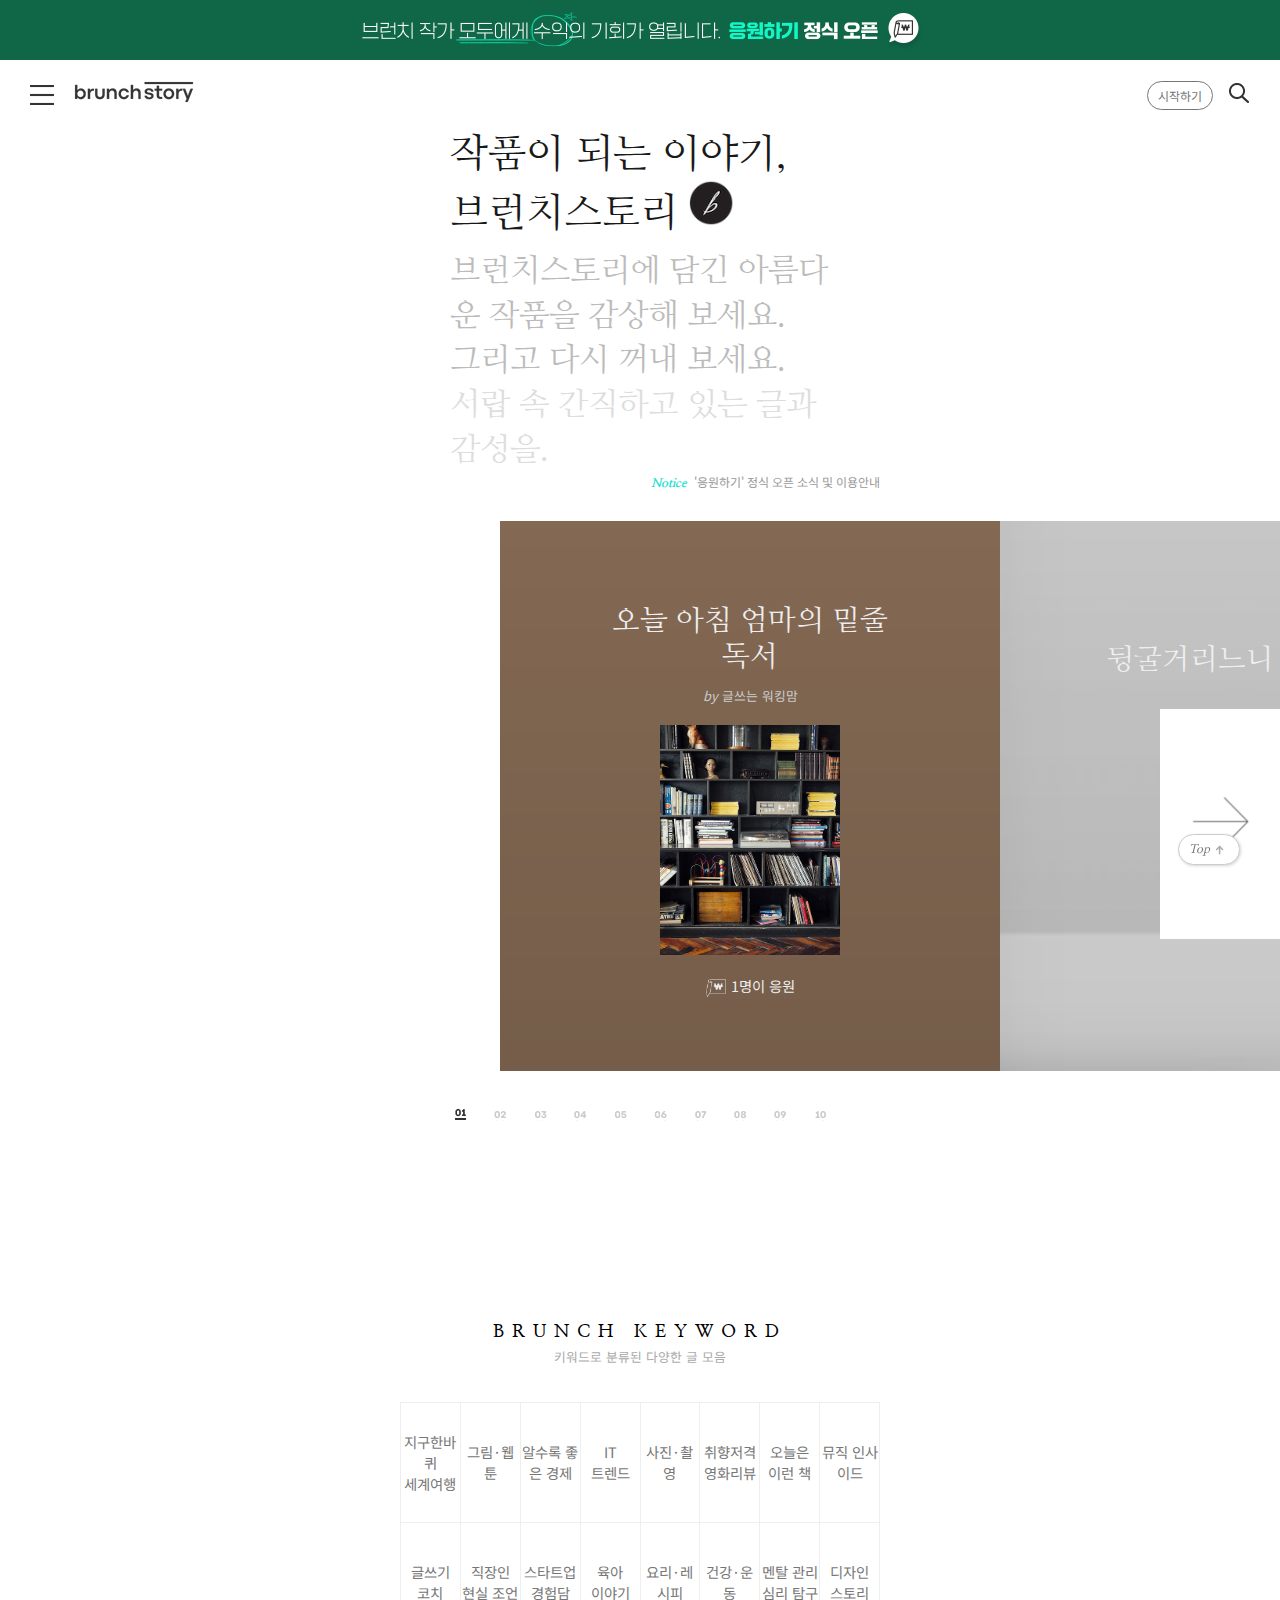
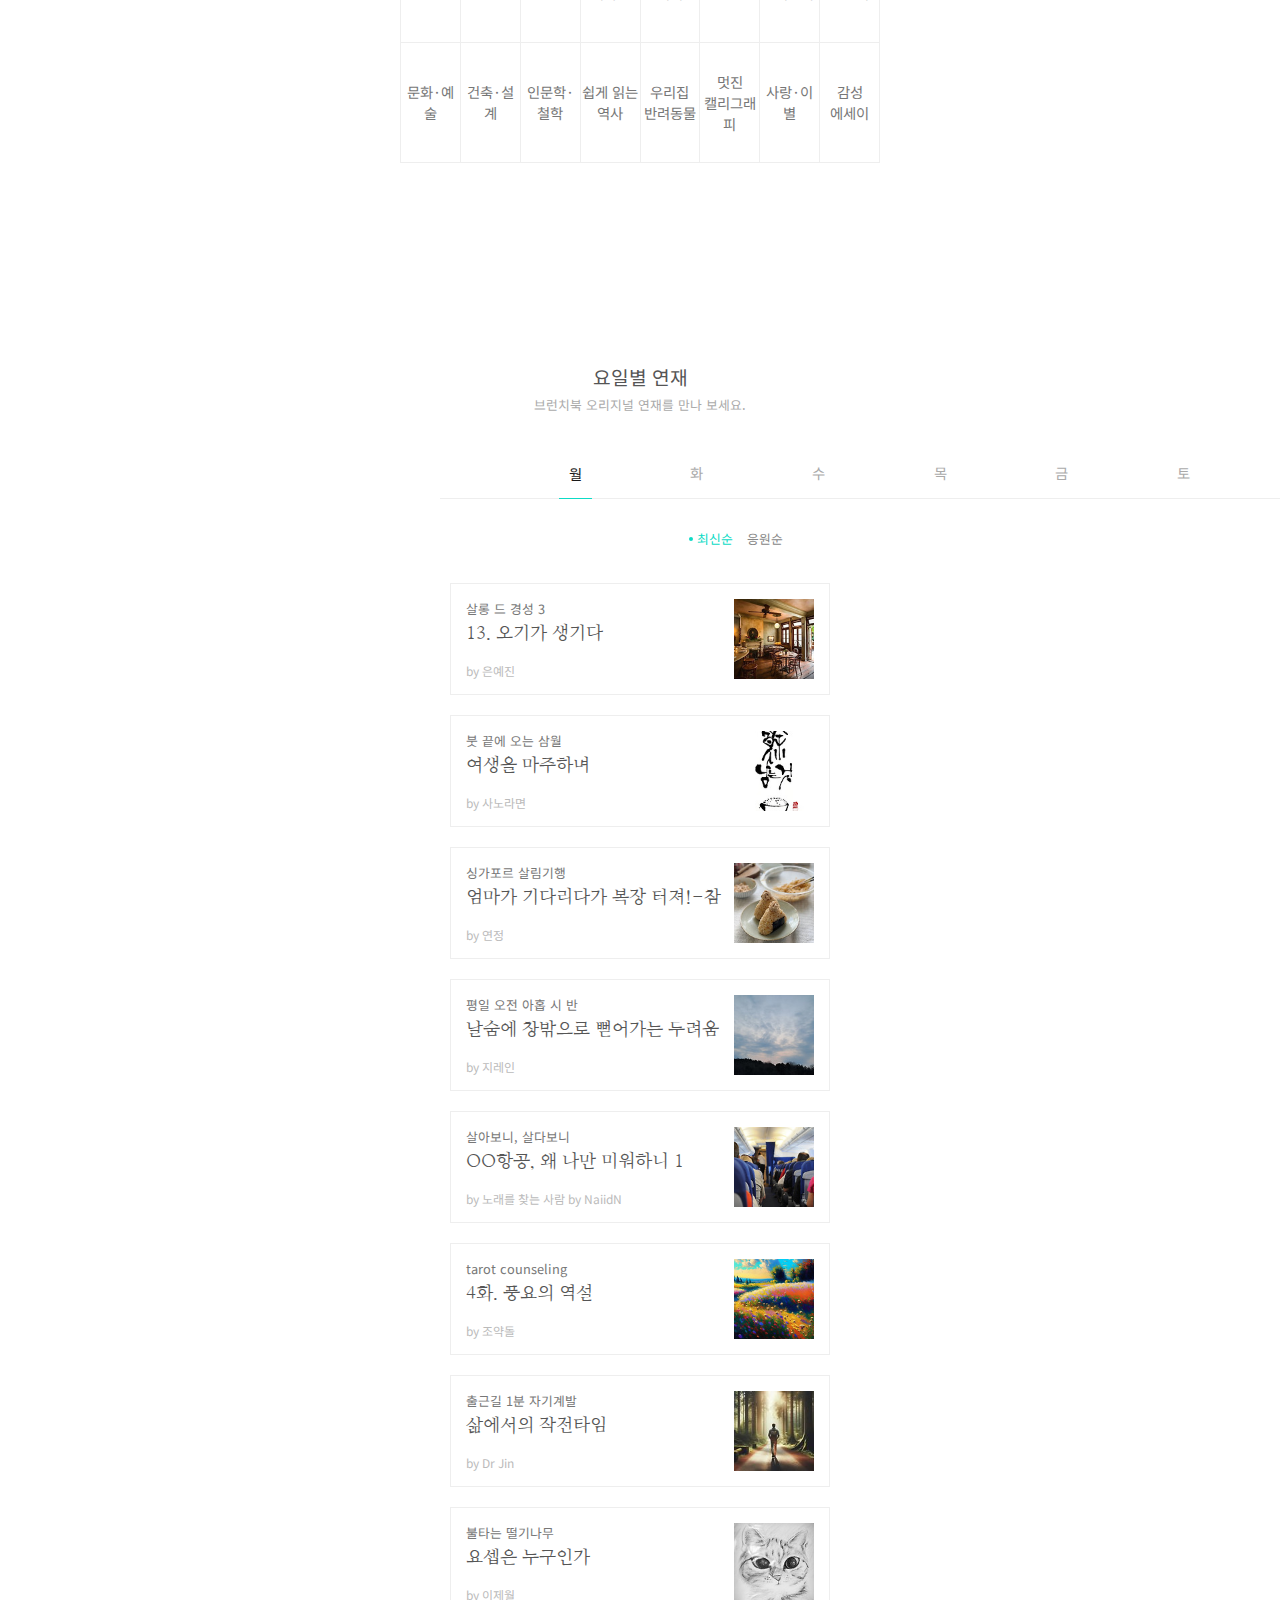
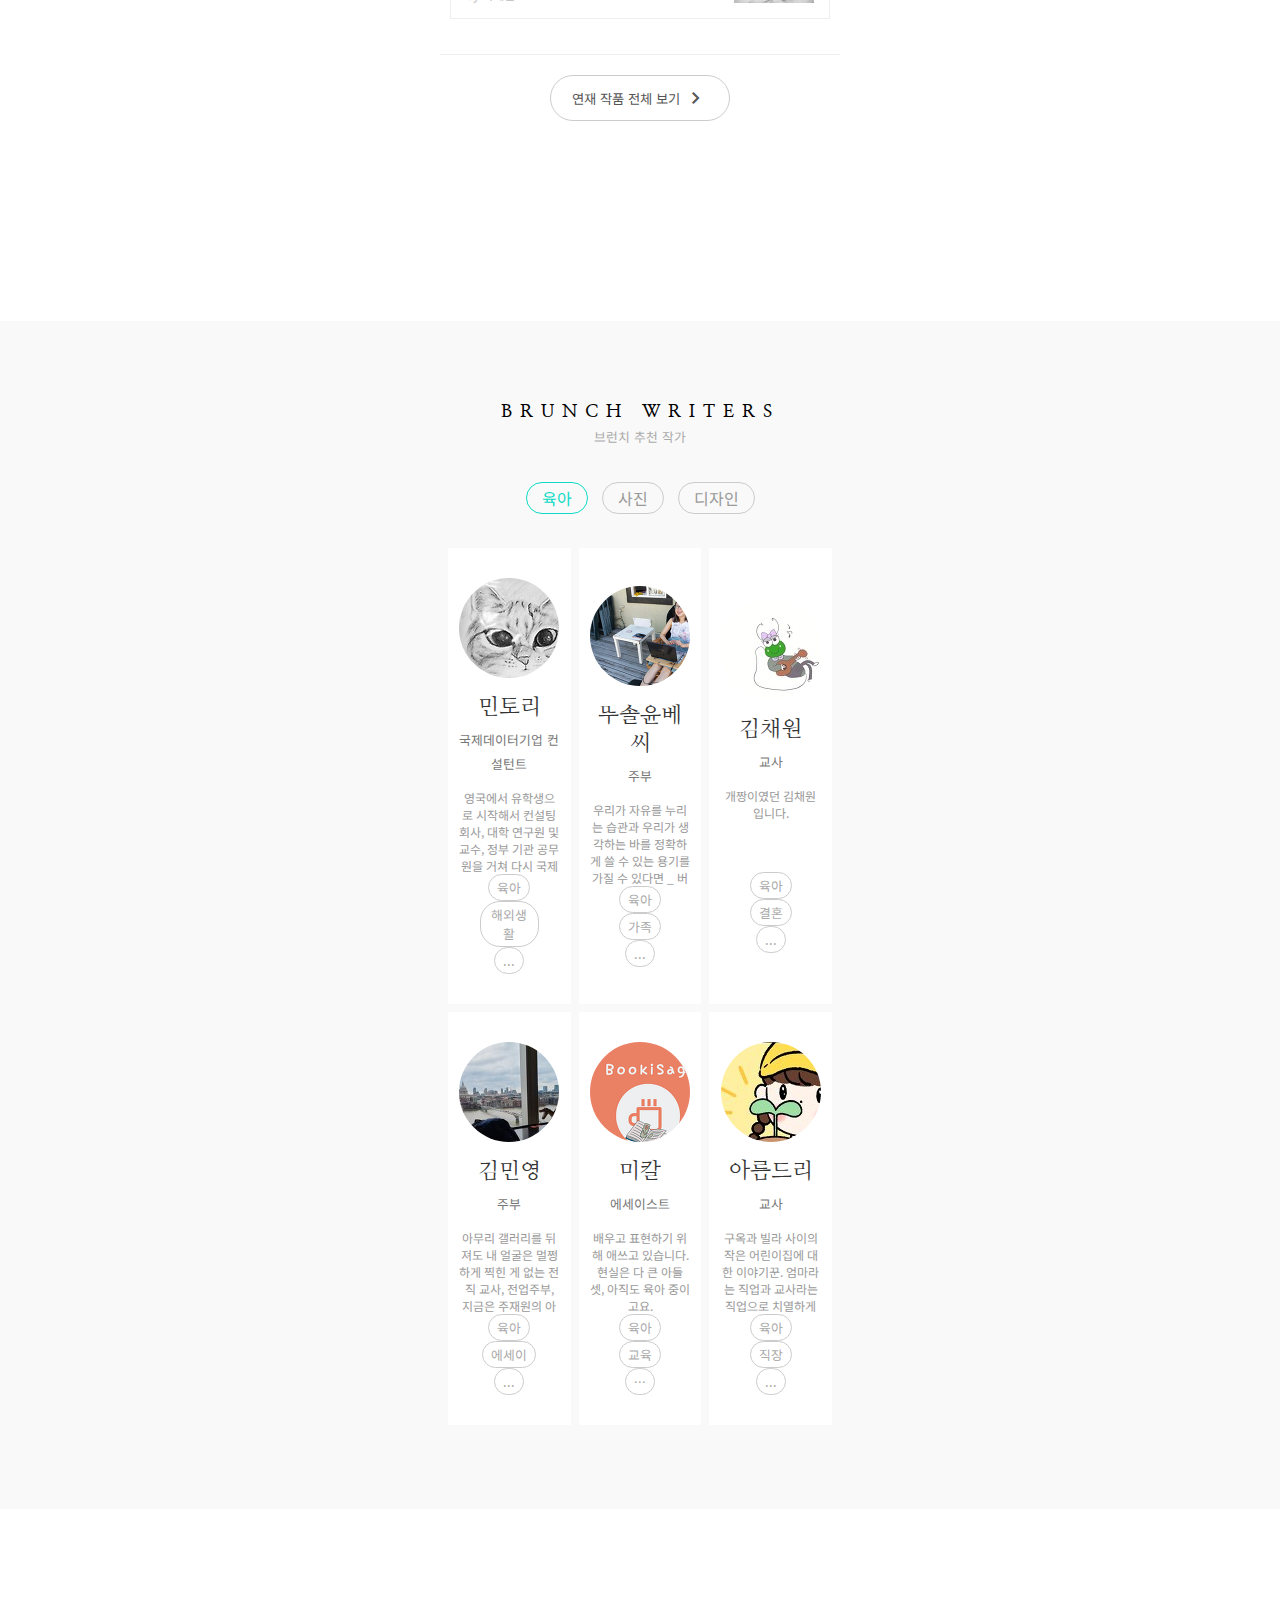
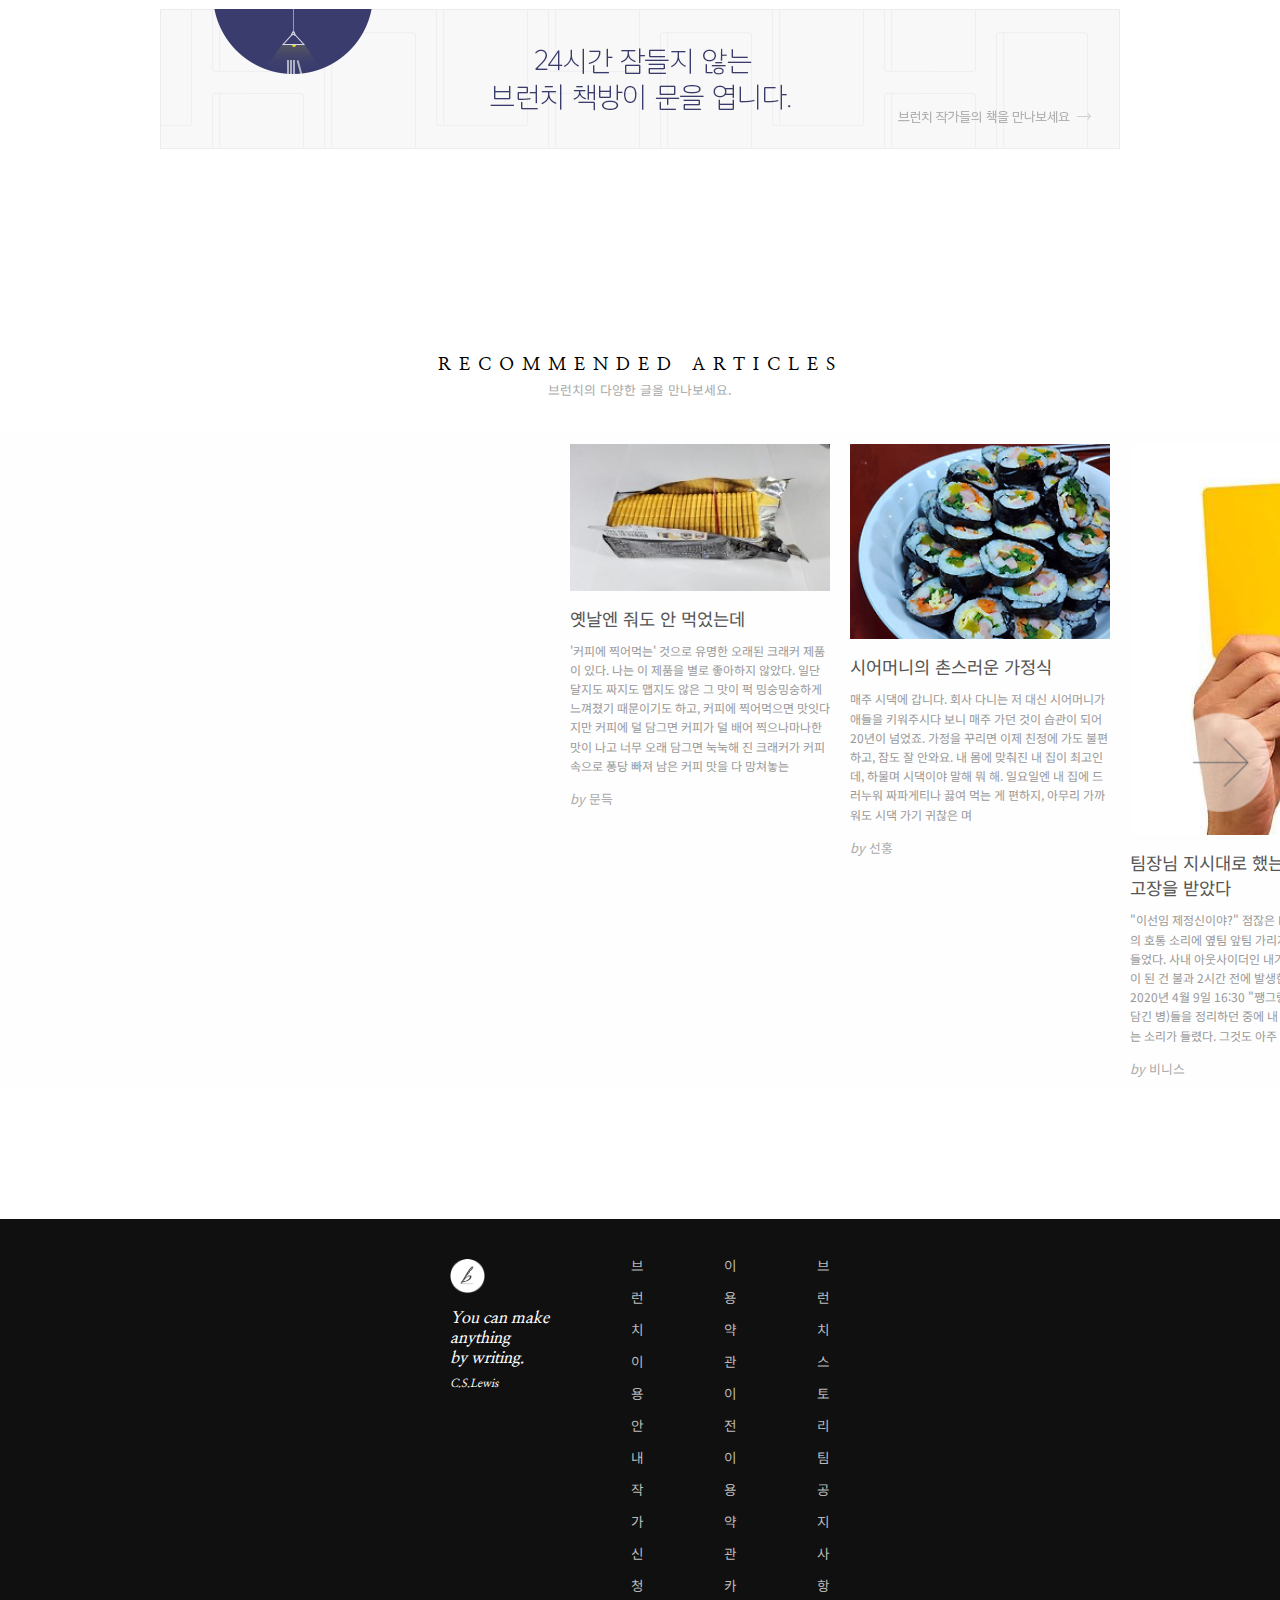
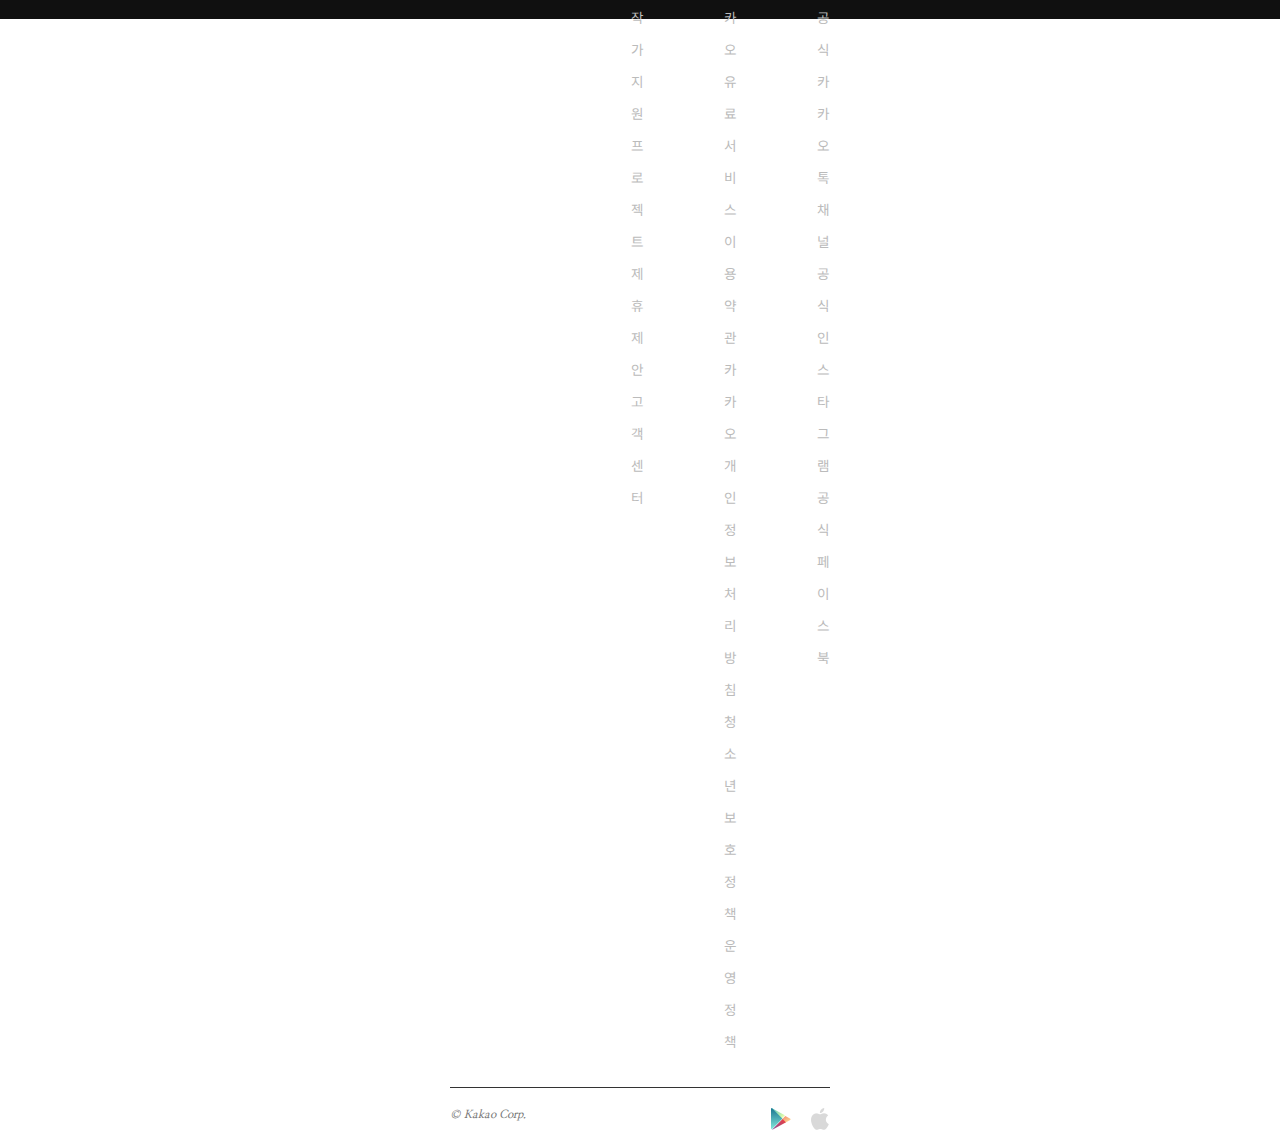
<file: brunch/index.html>
<!DOCTYPE html>
<html lang="ko">
<head>
    <meta charset="UTF-8">
    <meta name="viewport" content="width=device-width, initial-scale=1.0">
    <!-- style.css -->
    <link rel="stylesheet" href="css/style.css">
    <!-- jQuery CDN -->
    <script src="https://code.jquery.com/jquery-3.7.1.js" integrity="sha256-eKhayi8LEQwp4NKxN+CfCh+3qOVUtJn3QNZ0TciWLP4=" crossorigin="anonymous"></script>
    <!-- script.js -->
    <script src="js/script.js" defer type="text/javascript"></script>
    <!-- swiper slider CDN -->
    <link rel="stylesheet" href="https://cdn.jsdelivr.net/npm/swiper@11/swiper-bundle.min.css" />
    <script src="https://cdn.jsdelivr.net/npm/swiper@11/swiper-bundle.min.js"></script>
    <!-- Google Icon CDN -->
    <link rel="stylesheet" href="https://fonts.googleapis.com/css2?family=Material+Symbols+Outlined:opsz,wght,FILL,GRAD@24,200,0,0" />
    <title>브런치스토리</title>
    <!-- 파비콘 -->
    <link rel="shortcut icon" href="img/favicon.png">
</head>
<body>
    
    <div class="wrap">
        <!-- top-banner start -->
        <div class="top-banner">
            <a href="#none"><img src="img/brunch-img-002.png" alt=""></a>
        </div>

        <!-- header start -->
        <header>
            <div class="header-inner">
                <div class="hamburger-menu">
                    <img src="img/icon-1.png" alt="">
                </div>
                <nav>
                    <div></div>
                    <div></div>
                    <div></div>
                </nav>
                <div class="logo">
                    <a href="#">
                        <img src="img/logo-1.png" alt="">
                    </a>
                </div>
                <div class="lnb">
                    <button class="start-btn">
                        <p>시작하기</p>
                    </button>
                    <button class="search-btn">
                        <img src="img/icon-2.png" alt="">
                    </button>
                </div>
            </div>
        </header>

        <!-- main start -->
        <main>
            <section id="section-1">
                <div class="section-inner">
                    <div class="top-slogun">
                        <h1>작품이 되는 이야기, 브런치스토리
                            <img src="img/logo-2.png" alt="">
                        </h1>
                        <h2>브런치스토리에 담긴 아름다운 작품을 감상해 보세요.</h2>
                        <h2>그리고 다시 꺼내 보세요.</h2>
                        <h2>서랍 속 간직하고 있는 글과 감성을.</h2>
                    </div>
                    <div class="notify">
                        <p>
                            <b>Notice</b>
                            <span>'응원하기' 정식 오픈 소식 및 이용안내</span>
                        </p>
                        <p>
                            <b>Update</b>
                            <span>작품을 만드는 새로운 방법, 연재 브런치북 이용 안내</span>
                        </p>
                    </div>
                </div>
            </section>
            <section id="section-2">
                <div class="section-inner-wide">

                    <div class="slider-wrap slider-1-wrap">
                        <div class="slider slider-1">
                            <div class="slides">
                                <div class="slide slide-blank">
                                </div>
                                <div class="slide">
                                    <div class="slide-bg">
                                        <img src="img/brunch-img-122.PNG" alt="">
                                    </div>
                                    <h1>오늘 아침 엄마의 밑줄 독서</h1>
                                    <b><i>by</i> 글쓰는 워킹맘</b>
                                    <img src="img/brunch-img-112.jpg" alt="">
                                    <p><img src="img/icon-3.png" alt="">1명이 응원</p>
                                </div>
                                <div class="slide">
                                    <div class="slide-bg">
                                        <img src="img/brunch-img-123.PNG" alt="">
                                    </div>
                                    <h1>뒹굴거리느니 한국무용</h1>
                                    <img src="img/brunch-img-113.jpg" alt="">
                                </div>
                                <div class="slide column">
                                    <div class="slide-bg opacity">
                                        <img src="img/brunch-img-114.jpg" alt="">
                                    </div>
                                    <h1>사만 원짜리 빗을 선물 받다</h1>
                                    <b><i>by</i> 미세스쏭작가</b>
                                </div>
                                <div class="slide column">
                                    <div class="slide-bg opacity">
                                        <img src="img/brunch-img-115.jpg" alt="">
                                    </div>
                                    <h1>나는 당최 단호박 수제비를 왜 만들고 있는가</h1>
                                    <b><i>by</i> Presidio L</b>
                                </div>
                                <div class="slide">
                                    <div class="slide-bg opacity">
                                        <img src="img/brunch-img-117.jpg" alt="">
                                    </div>
                                    <h1>어머님이 차를 바꾸시는데, 왜 내가 피곤하지</h1>
                                    <p>시어머니는 15년 된 메뉴얼 스포츠카를 운전하신다. 평소 왼...</p>
                                    <b><i>by</i> hannah</b>
                                </div>
                                <div class="slide">
                                    <div class="slide-bg opacity">
                                        <img src="img/brunch-img-118.jpg" alt="">
                                    </div>
                                    <h1>파리에서 소매치기 당한 썰</h1>
                                    <p>시어머니는 15년 된 메뉴얼 스포츠카를 운전하신다. 평소 왼...</p>
                                    <b><i>by</i> hannah</b>
                                </div>
                                <div class="slide">
                                    <div class="slide-bg opacity">
                                        <img src="img/brunch-img-153.jpg" alt="">
                                    </div>
                                    <h1>싱글벙글 급식실의 비밀</h1>
                                    <p>급식실 내 자리에서는 4학년 친구들 모습이 아주 잘 보인다. 식사를...</p>
                                    <b><i>by</i> 배움 즐거움</b>
                                </div>
                                <div class="slide column">
                                    <div class="slide-bg opacity">
                                        <img src="img/brunch-img-151.jpg" alt="">
                                    </div>
                                    <h1>쉬폰과 쉬폰산도</h1>
                                    <p></p>
                                    <b><i>by</i> 최림</b>
                                </div>
                                <div class="slide column">
                                    <div class="slide-bg opacity">
                                        <img src="img/brunch-img-152.jpg" alt="">
                                    </div>
                                    <h1>누가 누가에게 차려줘야하는가</h1>
                                    <p></p>
                                    <b><i>by</i> 피어라</b>
                                </div>
                                <div class="slide">
                                    <div class="slide-bg opacity">
                                        <img src="img/brunch-img-154.jpg" alt="">
                                    </div>
                                    <h1>결혼반지를 다시 끼고</h1>
                                    <p>작은딸이 연애 3주년 커플링을 했다. 남자친구가 기념일에 반지...</p>
                                    <b><i>by</i> 이명선</b>
                                </div>
                            </div>
                            <div class="slider-button-prev slider-1-button-prev"></div>
                            <div class="slider-button-next slider-1-button-next"></div>
                            <ul class="slider-pagination slider-1-pagination">
                                <li class="active"><img src="img/number-1.png" alt="1page"></li>
                                <li><img src="img/number-2.png" alt="2page"></li>
                                <li><img src="img/number-3.png" alt="3page"></li>
                                <li><img src="img/number-4.png" alt="4page"></li>
                                <li><img src="img/number-5.png" alt="5page"></li>
                                <li><img src="img/number-6.png" alt="6page"></li>
                                <li><img src="img/number-7.png" alt="7page"></li>
                                <li><img src="img/number-8.png" alt="8page"></li>
                                <li><img src="img/number-9.png" alt="9page"></li>
                                <li><img src="img/number-10.png" alt="10page"></li>
                            </ul>
                        </div>
                    </div>

            </section>
            <section id="section-3">
                <div class="section-inner">
                    <div class="keyword-writing">
                        <h1>BRUNCH KEYWORD</h1>
                        <div class="list">
                            <ul>
                                <li><a href="#none">지구한바퀴<br>세계여행</a></li>
                                <li><a href="#none">그림·웹툰</a></li>
                                <li><a href="#none">알수록 좋은 경제</a></li>
                                <li><a href="#none">IT<br>트렌드</a></li>
                                <li><a href="#none">사진·촬영</a></li>
                                <li><a href="#none">취향저격<br>영화리뷰</a></li>
                                <li><a href="#none">오늘은<br>이런 책</a></li>
                                <li><a href="#none">뮤직 인사이드</a></li>
                                <li><a href="#none">글쓰기<br>코치</a></li>
                                <li><a href="#none">직장인<br>현실 조언</a></li>
                                <li><a href="#none">스타트업<br>경험담</a></li>
                                <li><a href="#none">육아<br>이야기</a></li>
                                <li><a href="#none">요리·레시피</a></li>
                                <li><a href="#none">건강·운동</a></li>
                                <li><a href="#none">멘탈 관리<br>심리 탐구</a></li>
                                <li><a href="#none">디자인<br>스토리</a></li>
                                <li><a href="#none">문화·예술</a></li>
                                <li><a href="#none">건축·설계</a></li>
                                <li><a href="#none">인문학·철학</a></li>
                                <li><a href="#none">쉽게 읽는<br>역사</a></li>
                                <li><a href="#none">우리집<br>반려동물</a></li>
                                <li><a href="#none">멋진<br>캘리그래피</a></li>
                                <li><a href="#none">사랑·이별</a></li>
                                <li><a href="#none">감성<br>에세이</a></li>
                            </ul>
                        </div>
                    </div>
                </div>
            </section>
            <section id="section-4">
                <div class="section-inner">
                    <div class="day-writing">
                        <h1>요일별 연재</h1>
                        <div class="day">
                            <ul>
                                <li class="active"><a href="none">월</a></li>
                                <li><a href="none">화</a></li>
                                <li><a href="none">수</a></li>
                                <li><a href="none">목</a></li>
                                <li><a href="none">금</a></li>
                                <li><a href="none">토</a></li>
                                <li><a href="none">일</a></li>
                            </ul>
                        </div>
                        <div class="filter">
                            <ol>
                                <li class="active"><a href="#none">최신순</a></li>
                                <li><a href="#none">응원순</a></li>
                            </ol>
                        </div>
                        <div class="list">
                            <div class="list-box">
                                <div>
                                    <p>살롱 드 경성 3</p>
                                    <h2>13. 오기가 생기다</h2>
                                    <b><i>by</i> 은예진</b>
                                </div>
                                <div>
                                    <img src="img/brunch-img-124.jpg" alt="">
                                </div>
                            </div>
                            <div class="list-box">
                                <div>
                                    <p>붓 끝에 오는 삼월</p>
                                    <h2>여생을 마주하며</h2>
                                    <b><i>by</i> 사노라면</b>
                                </div>
                                <div>
                                    <img src="img/brunch-img-125.jpg" alt="">
                                </div>
                            </div>
                            <div class="list-box">
                                <div>
                                    <p>싱가포르 살림기행</p>
                                    <h2>엄마가 기다리다가 복장 터져!-참</h2>
                                    <b><i>by</i> 연정</b>
                                </div>
                                <div>
                                    <img src="img/brunch-img-126.jpg" alt="">
                                </div>
                            </div>
                            <div class="list-box">
                                <div>
                                    <p>평일 오전 아홉 시 반</p>
                                    <h2>날숨에 창밖으로 뻗어가는 두려움</h2>
                                    <b><i>by</i> 지레인</b>
                                </div>
                                <div>
                                    <img src="img/brunch-img-127.jpg" alt="">
                                </div>
                            </div>
                            <div class="list-box">
                                <div>
                                    <p>살아보니, 살다보니</p>
                                    <h2>OO항공, 왜 나만 미워하니 1</h2>
                                    <b><i>by</i> 노래를 찾는 사람 by NaiidN</b>
                                </div>
                                <div>
                                    <img src="img/brunch-img-128.jpg" alt="">
                                </div>
                            </div>
                            <div class="list-box">
                                <div>
                                    <p>tarot counseling</p>
                                    <h2>4화. 풍요의 역설</h2>
                                    <b><i>by</i> 조약돌</b>
                                </div>
                                <div>
                                    <img src="img/brunch-img-129.jpg" alt="">
                                </div>
                            </div>
                            <div class="list-box">
                                <div>
                                    <p>출근길 1분 자기계발</p>
                                    <h2>삶에서의 작전타임</h2>
                                    <b><i>by</i> Dr Jin</b>
                                </div>
                                <div>
                                    <img src="img/brunch-img-130.jpg" alt="">
                                </div>
                            </div>
                            <div class="list-box">
                                <div>
                                    <p>불타는 떨기나무</p>
                                    <h2>요셉은 누구인가</h2>
                                    <b><i>by</i> 이제월</b>
                                </div>
                                <div>
                                    <img src="img/brunch-img-131.jpg" alt="">
                                </div>
                            </div>
                        </div>
                        <div class="more-btn">
                            <button>
                                <span>연재 작품 전체 보기</span>
                                <span class="material-symbols-outlined">chevron_right</span>
                            </button>
                        </div>
                    </div>
                </div>
            </section>
            <section id="section-5">
                <div class="section-inner">
                    <div class="writers-writing">
                        <h1>BRUNCH WRITERS</h1>
                        <div class="filter">
                            <ol>
                                <li class="active"><a href="#none">육아</a></li>
                                <li><a href="#none">사진</a></li>
                                <li><a href="#none">디자인</a></li>
                            </ol>
                        </div>
                        <div class="list">
                            <div class="list-box">
                                <div>
                                    <i><img src="img/brunch-img-132.jpg" alt=""></i>
                                    <h2>민토리</h2>
                                    <b>국제데이터기업 컨설턴트</b>
                                    <p>영국에서 유학생으로 시작해서 컨설팅 회사, 대학 연구원 및 교수, 정부 기관 공무원을 거쳐 다시 국제기업 회사원이자 풀타임 워킹맘으로</p>
                                </div>
                                <div>
                                    <span>육아</span>
                                    <span>해외생활</span>
                                    <span>...</span>
                                </div>
                            </div>
                            <div class="list-box">
                                <div>
                                    <i><img src="img/brunch-img-133.png" alt=""></i>
                                    <h2>뚜솔윤베씨</h2>
                                    <b>주부</b>
                                    <p>우리가 자유를 누리는 습관과 우리가 생각하는 바를 정확하게 쓸 수 있는 용기를 가질 수 있다면 _ 버지니아 울프</p>
                                </div>
                                <div>
                                    <span>육아</span>
                                    <span>가족</span>
                                    <span>...</span>
                                </div>
                            </div>
                            <div class="list-box">
                                <div>
                                    <i><img src="img/brunch-img-134.jpg" alt=""></i>
                                    <h2>김채원</h2>
                                    <b>교사</b>
                                    <p>개짱이였던 김채원입니다.</p>
                                </div>
                                <div>
                                    <span>육아</span>
                                    <span>결혼</span>
                                    <span>...</span>
                                </div>
                            </div>
                            <div class="list-box">
                                <div>
                                    <i><img src="img/brunch-img-135.jpg" alt=""></i>
                                    <h2>김민영</h2>
                                    <b>주부</b>
                                    <p>아무리 갤러리를 뒤져도 내 얼굴은 멀쩡하게 찍힌 게 없는 전직 교사, 전업주부, 지금은 주재원의 아내로 이스탄불에 살며 튀르키예어를 배우</p>
                                </div>
                                <div>
                                    <span>육아</span>
                                    <span>에세이</span>
                                    <span>...</span>
                                </div>
                            </div>
                            <div class="list-box">
                                <div>
                                    <i><img src="img/brunch-img-136.png" alt=""></i>
                                    <h2>미칼</h2>
                                    <b>에세이스트</b>
                                    <p>배우고 표현하기 위해 애쓰고 있습니다. 현실은 다 큰 아들 셋, 아직도 육아 중이고요.</p>
                                </div>
                                <div>
                                    <span>육아</span>
                                    <span>교육</span>
                                    <span>···</span>
                                </div>
                            </div>
                            <div class="list-box">
                                <div>
                                    <i><img src="img/brunch-img-137.jpg" alt=""></i>
                                    <h2>아름드리</h2>
                                    <b>교사</b>
                                    <p>구옥과 빌라 사이의 작은 어린이집에 대한 이야기꾼. 엄마라는 직업과 교사라는 직업으로 치열하게 살아가며 꾸준히 글을 쓰고 있습니다.</p>
                                </div>
                                <div>
                                    <span>육아</span>
                                    <span>직장</span>
                                    <span>...</span>
                                </div>
                            </div>
                        </div>
                    </div>
                </div>
            </section>
            <section id="section-6">
                <div class="section-inner-wide">
                    <div class="banner-contents">
                        <img src="img/brunch-img-138.png" alt="">
                    </div>
                </div>
            </section>
        </main>

        <!-- article start -->
        <article>
            <div class="article-inner">
                <h1>RECOMMENDED ARTICLES</h1>
                <div class="article-slider">
                    <div class="articles">
                        <div class="article"></div>
                        <div class="article"></div>
                        <div class="article">
                            <img src="img/brunch-img-139.jpg" alt="">
                            <h1>옛날엔 줘도 안 먹었는데</h1>
                            <p>
                                '커피에 찍어먹는' 것으로 유명한 오래된 크래커 제품이 있다. 나는 이 제품을 별로 좋아하지 않았다. 일단 달지도 짜지도 맵지도 않은 그 맛이 퍽 밍숭밍숭하게 느껴졌기 때문이기도 하고, 커피에 찍어먹으면 맛잇다지만 커피에 덜 담그면 커피가 덜 배어 찍으나마나한 맛이 나고 너무 오래 담그면 눅눅해 진 크래커가 커피 속으로 퐁당 빠져 남은 커피 맛을 다 망쳐놓는
                            </p>
                            <b><i>by</i> 문득</b>
                        </div>
                        <div class="article">
                            <img src="img/brunch-img-140.jpg" alt="">
                            <h1>시어머니의 촌스러운 가정식</h1>
                            <p>
                                매주 시댁에 갑니다. 회사 다니는 저 대신 시어머니가 애들을 키워주시다 보니 매주 가던 것이 습관이 되어 20년이 넘었죠. 가정을 꾸리면 이제 친정에 가도 불편하고, 잠도 잘 안와요. 내 몸에 맞춰진 내 집이 최고인데, 하물며 시댁이야 말해 뭐 해. 일요일엔 내 집에 드러누워 짜파게티나 끓여 먹는 게 편하지, 아무리 가까워도 시댁 가기 귀찮은 며
                            </p>
                            <b><i>by</i> 선홍</b>
                        </div>
                        <div class="article">
                            <img src="img/brunch-img-141.jpg" alt="">
                            <h1>팀장님 지시대로 했는데 상무님께 경고장을 받았다</h1>
                            <p>
                                "이선임 제정신이야?" 점잖은 PL(프로젝트 리더)님의 호통 소리에 옆팀 앞팀 가리지 않고 사람들이 몰려들었다. 사내 아웃사이더인 내가 동물원 원숭이 입장이 된 건 불과 2시간 전에 발생한 일 때문이었다. 2020년 4월 9일 16:30 "쨍그랑" 시약병(화학물질이 담긴 병)들을 정리하던 중에 내 발 밑에서 무언가 깨지는 소리가 들렸다. 그것도 아주
                            </p>
                            <b><i>by</i> 비니스</b>
                        </div>
                        <div class="article">
                            <img src="img/brunch-img-142.jpg" alt="">
                            <h1>전날밤 만들어 놓는 건강한 아침밥</h1>
                            <p>
                                아들아~ 사회생활 하느라 힘들지? 엄마가 해주는 밥 먹고 학교 다닐 때와는 차원이 다를 거다. 누구도 너희가 무얼 먹었는지, 피곤한지 신경 안 쓰는 환경에서 각장 알아서 살아남아야 하는 게 세상이란다. 그럴 때 대충 먹거나 아무거나 먹는 건 어리석은 일이야. 단기간이면 모르지만 긴 인생에서 젊은 날 자신을 잘 관리하지 않으면 가장 중요한 건강을 잃 
                            </p>
                            <b><i>by</i> 윤병옥</b>
                        </div>
                        <div class="article">
                            <img src="img/brunch-img-143.png" alt="">
                            <h1>러시아에서 미용실 무서워서 다시는 못 가겟어요</h1>
                            <p>
                                모스크바 한인들 사이에서 러시아 미용실에 대한 악명은 상당히 높다. 남자분들은 주로 한인 이발소에 가서 머리를 하시는 경우가 많고, 여성 분들은 한국에 한 번씩 갈 때마다 염색이나 파마를 해온다. 나 역시 그랬다. ㅠ 하도 악명이 자자해서, 머리빨이라도 없으면 안 되는 나에겐 정말 큰 도전 같은 일이었다. 그래도
                            </p>
                            <b><i>by</i> 쏘냐</b>
                        </div>
                        <div class="article">
                            <img src="img/brunch-img-144.jpg" alt="">
                            <h1>첫 직장을 1년 만에 그만둔다는 건</h1>
                            <p>
                                여기 왔다 간 선생님들이 얼마나 되는지 아나요? 간호과장님과의 면담에서 가장 처음 듣게 된 질문이다. 아니, 모종의 협박인가? 아니면 이대로 마음을 돌려도 다른 이들처럼 별 일 없이 지낼 수 있다는 회유일까. 역시 정글 같은 대학병원에서 방 한칸을 배정받은 간호사. 그녀는 뭔가 달랐다. 감정이 전혀 실리지 않은 눈동자와 시종일관 같은 표정을 유지하며 흉
                            </p>
                            <b><i>by</i> 노마드윤</b>
                        </div>
                        <div class="article">
                            <img src="img/brunch-img-145.jpg" alt="">
                            <h1>자다가 손 빠는 아기 보더콜리</h1>
                            <p>
                                생후 6개월 이전 강아지들은 견종 불문 정말 많아진다. 보더콜리도 예외는 아니다. 자는 모습을 보면 언제든 달리기 위한 체력을 한껏 충전하는 느낌이다. 갖고 놀던 인형과 걸레를 집어던지고 잠이 드는가 하면 현관에서 신발을 씹다가 그대로 잠들기도한다. 뭔가 위태로워 보이는 복층 계단참에서도 잘자는데 '갈 테면 날 밟고 가라?!'이런 느낌이랄까. 배변패
                            </p>
                            <b><i>by</i> Sue</b>
                        </div>
                        <div class="article">
                            <img src="img/brunch-img-146.png" alt="">
                            <h1>다이소에서 찾은 감성 가득한 살림템 6가지</h1>
                            <p>
                                안녕하세요. 따뜻하고 즐거운 살림을 꿈꾸는 '마미비'에요~ 쵝느에 다이소 가면 깜짝 놀랄 때가 있어요. 실용적이면서 이쁘고, 감성 한 스푼 얹은 듯한 살림꿀템들이 점점 많아지고 있거든요! 그래서 오늘은 제가 좋아하는 다이소의 감성 살림템 6가지를 소개해 드리려고 해요. 함께 시작해 보실까요? 감성 듬뿍 담긴 다이소 추천템 6가지 1. 내열유리 티포트
                            </p>
                            <b><i>by</i> 마미비</b>
                        </div>
                        <div class="article">
                            <img src="img/brunch-img-147.jpg" alt="">
                            <h1>줄넘기 2천개 5개우러 변화.</h1>
                            <p>
                                난 운동을 갇힌 곳에서 하는 걸 싫어한다. 이유는 대학교 때로 돌아가야 한다. 고등학교 선생님들의 말씀 "대학가면 살 빠진다." 거짓말이었다. 난 고등학교 시절에 무려 21킬로가 증가하였다. 초등학교 친구들은 나를 알아보지 못했고 내 굴욕의 시절은 고스란히 대학교를 가서도 이어졌다. 결국은 난 대학교 앞 작은 헬스장을 등록하고 살을 빼보겠다고 아침 10시
                            </p>
                            <b><i>by</i> 몽접</b>
                        </div>
                        <div class="article">
                            <img src="img/brunch-img-148.png" alt="">
                            <h1>도대체 니 남편은 얼마를 버는데?</h1>
                            <p>
                                부끄러운 이야기지만 나는 한 때 남편의 벌이가 내 자존심의 구성요소에 큰 부분을 차지하고 있던 때가 있었다. 공기업에 근무하던 남편은 결혼 3개월 차 되던 무렵 자발적 퇴사를 하였고 아주 근사하게 24평 아파트를 공중분해시키는 지경에 이르렀다. 첫째 육아휴직 후 복직으로 13개우러 그 핏덩이를 어린이집에 1등으로 등원시키고 꼴등으로 하원시킬 수 밖에 없었다
                            </p>
                            <b><i>by</i> 나이스서</b>
                        </div>
                        <div class="article">
                            <img src="img/brunch-img-149.jpg" alt="">
                            <h1>형아 문 열어</h1>
                            <p>
                                이렇게 문 앞에서 크림이가 문을 열어 주길 기다리며 망부석이 된 이유는 초코파이 봉지 때문이다. 형아들 방에는 물고 나올 수 있는 것들이 널리고 널려있다. 그중 크림이가 좋아하는 것은 먹고 버린 과자봉지이다. 살아생전 먹을 수 없는 음식들의 냄새를 맡을 수 있고 과자 부스러기를 맛볼 수도 있다. 초코파이 봉지에서 초코 냄새를 껌 껍질에서 껌 냄새
                            </p>
                            <b><i>by</i> 송주</b>
                        </div>
                        <div class="article">
                            <img src="img/brunch-img-150.jpg" alt="">
                            <h1>노후에 신랑덕보고 살기 위해 한 일</h1>
                            <p>
                                오래간만에 아이가 아빠와 함께 자기 위해 일찌감치 방에 들어갔다. 방에서 신랑과 아이가 잠에 빠져드는 동안 거실 책상에 앉아 책을 펼쳤다. 어느 순간부터 내 손에서 핸드폰 대신 책이 들려져 있고, 게임을 하던 손가락이 키보드를 두드리고 있다. 그런 면에서 어느 때보다 즐겁게 몰입하며 사는 요즘이다. 책을 읽고 있으면 어린 시절 책을 좋아하던 소녀로 돌아가는
                            </p>
                            <b><i>by</i> by</b>
                        </div>
                    </div>
                    <div class="slider-button-prev slider-2-button-prev"></div>
                    <div class="slider-button-next slider-2-button-next"></div>
                </div>
            </div>
        </article>

        <!-- footer start -->
        <footer>
            <div class="footer-inner">
                <div class="f-top">
                    <div class="f-slogun">
                        <div class="f-logo">
                            <img src="img/f-logo.png" alt="">
                        </div>
                        <p>You can make anything <br>
                            by writing.</p>
                        <i>C.S.Lewis</i>
                    </div>
                    <div class="f-menu">
                        <ul class="f-memu-1">
                            <li><a href="#none">브런치 이용안내</a></li>
                            <li><a href="#none">작가신청</a></li>
                            <li><a href="#none">작가 지원 프로젝트</a></li>
                            <li><a href="#none">제휴제안</a></li>
                            <li><a href="#none">고객센터</a></li>
                        </ul>
                        <ul class="f-memu-2">
                            <li><a href="#none">이용약관</a></li>
                            <li><a href="#none">이전 이용약관</a></li>
                            <li><a href="#none">카카오 유료서비스 이용약관</a></li>
                            <li><a href="#none">카카오 개인정보 처리방침</a></li>
                            <li><a href="#none">청소년 보호정책</a></li>
                            <li><a href="#none">운영정책</a></li>
                        </ul>
                        <ul class="f-memu-3">
                            <li><a href="#none">브런치스토리팀 공지사항</a></li>
                            <li><a href="#none">공식 카카오톡 채널</a></li>
                            <li><a href="#none">공식 인스타그램</a></li>
                            <li><a href="#none">공식 페이스북</a></li>
                        </ul>
                    </div>
                </div>
                <div class="f-bottom">
                    <div class="copy">
                        <p>© Kakao Corp.</p>
                    </div>
                    <div class="sns">
                        <span>
                            <a href="#none"><img src="img/logo-3.png" alt=""></a>
                        </span>
                        <span>
                            <a href="#none"><img src="img/logo-4.png" alt=""></a>
                        </span>
                            
                    </div>
                </div>
            </div>
        </footer>

        <div class="top-btn">
            <p>Top</p>
            <span class="material-symbols-outlined">
                arrow_upward_alt
            </span>
        </div>
    </div>
</body>
</html>
</file>
<file: brunch/css/style.css>
@charset "UTF-8";

/* Google Web Font */
@import url('https://fonts.googleapis.com/css2?family=Nanum+Myeongjo&family=Noto+Sans+KR:wght@100..900&display=swap');

* {
    margin: 0;
    padding: 0;
    box-sizing: border-box;
    font-family: "Noto Sans KR", sans-serif;
    font-optical-sizing: auto;
    font-style: normal;
}
li {
    list-style: none;
}
a {
    color: inherit;
    text-decoration: none;
}
button {
    background-color: inherit;
    border: none;
}

h1,h2,h3,h4,h5,h6 {
    font-family: "Nanum Myeongjo", serif;
    font-weight: 400;
    font-style: normal;
}

.top-banner {
    background-color: #0f6747;
    width: 100%;
    height: 60px;
    text-align: center;
}
.top-banner img {
    height: 100%;
}

/* ########## header ########## */
header {
    width: 100%;
    height: 70px;
}

.header-inner {
    height: 100%;
    margin: 0 30px;
    display: flex;
    align-items: center;
    justify-content: flex-start;
}
.hamburger-menu {
    display: flex;
    justify-content: center;
    align-items: center;
    cursor: pointer;
}
.hamburger-menu img {
    
}


/* ########## nav ########## */
nav {}

.logo {
    display: flex;
    justify-content: center;
    align-items: center;
    margin-left: 20px;
}

.logo img {}

.lnb {
    margin-left: auto;
    display: flex;
    justify-content: flex-end;
    align-items: center;
}
.start-btn {
    border: 1px solid #777;
    border-radius: 20px;
    padding: 5px 10px;
    margin: 0 15px;
    cursor: pointer;
}
.start-btn p {
    color: #777;
    font-size: 0.75rem;
}
.search-btn {
    cursor: pointer;
}



/* ########## main ########## */
main {
}

section {
    margin-bottom: 200px;
}

.section-inner {
    margin: 0 400px;
}
.section-inner-wide {
}

#section-1 {
    margin-bottom: 30px;
}

.top-slogun {
    padding: 0 50px;
}
.top-slogun > h1 {
    font-size: 2.5rem;
    color: #191919;
    padding-bottom: 10px;
}
.top-slogun > h1 > img {
    width: 45px;
}
.top-slogun > h2 {
    font-size: 2rem;
    color: #bbb;
    line-height: 2.8rem;
}
.top-slogun > h2:nth-of-type(3) {
    color: #ddd;
}
.notify {
    display: flex;
    justify-content: flex-end;
}
.notify > p {
    font-size: 0.75rem;
}
.notify > p > b {
    color: #11ded1;
    font-family: "Nanum Myeongjo", serif;
    font-weight: 900;
    font-style: italic;
    margin-right: 5px;
}
.notify > p > span {
    color: #999;
    cursor: pointer;
}
.notify > p > span:hover {
    text-decoration: underline;
}
.notify > p:nth-child(2) {
    display: none;
}


#section-2 {}
.slider-1-wrap {
    width: 100%;
    height: 600px;
}
.slider-1 {
    width: 100%;
    height: 100%;
    overflow: hidden;
    position: relative;
}
.slides {
    display: flex;
    flex-direction: column;
    flex-wrap: wrap;
    height: 100%;
    width: 4000px;
    transition: 0.3s;
}
.slide {
    width: 500px;
    height: 550px;
    position: relative;
    text-align: center;
    display: flex;
    flex-direction: column;
    justify-content: center;
    align-items: center;
    flex-shrink: 0;
    cursor: pointer;
    overflow: hidden;
}
.slide:hover .slide-bg.opacity > img {
    transform: scale(1.15);
}
.slide-blank {
    background-color: #fff;
}
.slide.column {
    height: 275px;
}

.slide-bg {
    position: absolute;
    display: block;
    top: 0;
    left: 0;
    width: 500px;
    height: 100%;
    z-index: -1;
    background-color: #111;
}

.slide-bg img {
    width: 100%;
    height: 100%;
}
.slide-bg.opacity img {
    opacity: 0.6;
    transition: 0.3s;
}
.slide > h1 {
    width: 300px;
    font-size: 1.8rem;
    color: #eee;
    padding: 10px 0;
}
.slide > b {
    font-weight: normal;
    font-size: 0.8rem;
    color: #ccc;
}
.slide > b > i {
    font-style: italic;
}
.slide > img {
    display: block;
    width: 180px;
    height: 270px;
    padding: 20px 0;
}
.slide > p {
    font-size: 0.9rem;
    color: #eee;
}
.slide > p > img {
    width: 20px;
    margin-right: 5px;
    vertical-align: middle;
}

.slider-button-prev {
    background: url('../img/icon-5.png') no-repeat center/cover;
    width: 100px;
    height: 100px;
    position: absolute;
    top: 50%;
    left: 10px;
    transform: translateY(-50%);
    cursor: pointer;
}
.slider-button-next {
    background: url('../img/icon-4.png') no-repeat center/cover;
    width: 100px;
    height: 100px;
    position: absolute;
    top: 50%;
    right: 10px;
    transform: translateY(-50%);
    cursor: pointer;
}
.slider-1-pagination {
    width: 400px;
    height: 50px;
    position: absolute;
    bottom: 0;
    left: 50%;
    transform: translateX(-50%);
    display: flex;
    justify-content: space-around;
    align-items: flex-end;
}
.slider-1-pagination > li {
    height: 10px;
    cursor: pointer;
    overflow: hidden;
}
.slider-1-pagination > li.active {
    height: 15px;
}
.slider-1-pagination > li.active img {
    transform: translateY(-7px);
    width: 13px;
}

#section-3 {}
.keyword-writing {
    height: 100%;
}
.keyword-writing > h1 {
    text-align: center;
    font-size: 1.1rem;
    font-weight: bold;
    letter-spacing: 8px;
}
.keyword-writing > h1:after {
    content: '키워드로 분류된 다양한 글 모음';
    font-size: 0.8rem;
    letter-spacing: 0;
    color: #aaa;
    display: block;
    line-height: 1.8rem;
    font-family: "Noto Sans KR", sans-serif;
    font-weight: normal;
}
.keyword-writing > .list {
    height: 100%;
    margin-top: 30px;
}
.keyword-writing > .list > ul {
    display: flex;
    flex-wrap: wrap;
    border-right: 1px solid #eee;
    border-bottom: 1px solid #eee;
}
.keyword-writing > .list > ul > li {
    border: 1px solid #eee;
    border-right: none;
    border-bottom: none;
    width: 100%;
    height: 120px;
    flex: 1 0 12%; /* 참고 하기 flex 8개배치 */
    display: flex;
    align-items: center;
    justify-content: center;
    text-align: center;
    cursor: pointer;
    color: #777;
    font-size: 0.9rem;
}
.keyword-writing > .list > ul > li > a {
    display: block;
}
.keyword-writing > .list > ul > li:hover {
    border: 1px solid turquoise;
    color: turquoise;
}

#section-4 {}
.day-writing {}
.day-writing h1 {
    text-align: center;
    font-size: 1.2rem;
    font-weight: normal;
    color: #555;
    font-family: "Noto Sans KR", sans-serif;
}
.day-writing h1:after {
    content: '브런치북 오리지널 연재를 만나 보세요.';
    font-size: 0.8rem;
    letter-spacing: 0;
    color: #aaa;
    display: block;
    line-height: 1.8rem;
    font-family: "Noto Sans KR", sans-serif;
    font-weight: normal;
}
.day {
}
.day > ul {
    width: 1000px;
    margin: 30px auto;
    display: flex;
    justify-content: space-evenly;
    border-bottom: 1px solid #eee;
    padding: 0 30px;
    font-size: 0.9rem;
    color: #aaa;
}
.day > ul > li {
    line-height: 3rem;
    padding: 0 10px;
}
.day > ul > li.active {
    color: #191919;
    border-bottom: 1px solid #0ddbc6;
    transform: translateY(1px);
}
.day > ul > li > a {
    display: block;
}
.day-writing {
    padding: 0 40px;
}
.day-writing > .filter {
    width: 100px;
    margin-left: auto;
    margin-right: 50px;
}
.day-writing > .filter > ol {
    display: flex;
    justify-content: space-around;
    font-size: 0.8rem;
    color: #888;
}
.day-writing > .filter > ol > li {
    position: relative;
}
.day-writing > .filter > ol > li:hover {
    text-decoration: underline;
}
.day-writing > .filter > ol > li.active {
    color: #0ddbc6;
}
.day-writing > .filter > ol > li.active::before {
    content: '';
    display: block;
    width: 4px;
    height: 4px;
    border-radius: 2px;
    background-color: #0ddbc6;
    position: absolute;
    top: 50%;
    right: 110%;
    transform: translateY(-50%);
}
.day-writing .list {
    margin-top: 25px;
    display: flex;
    flex-wrap: wrap;
    width: 100%;
    flex: 1 0 40%;
    justify-content: center;
    margin-bottom: 25px;
}
.day-writing .list > .list-box {
    display: flex;
    border: 1px solid #eee;
    flex-wrap: wrap;
    width: 490px;
    margin: 10px;
    padding: 15px;
    justify-content: space-between;
    cursor: pointer;
}
.day-writing .list > .list-box > div {
    display: flex;
    flex-direction: column;
    height: 100%;
}
.day-writing .list > .list-box > div > p {
    font-size: 0.8rem;
    color: #777;
}
.day-writing .list > .list-box > div > h2 {
    font-size: 1.1rem;
    color: #555;
    padding: 5px 0;
}
.day-writing .list > .list-box > div > b {
    color: #bbb;
    font-size: 0.75rem;
    font-weight: normal;
    margin-top: auto;
}
.day-writing .list > .list-box > div > b > i {
}
.day-writing .list > .list-box > div > img {
    width: 80px;
}
.day-writing .more-btn {
    text-align: center;
    border-top: 1px solid #eee;
    padding-top: 20px;
}
.day-writing .more-btn button {
    width: 180px;
    border: 1px solid #ccc;
    border-radius: 30px;
    padding: 10px 0;
    cursor: pointer;
}
.day-writing .more-btn:hover span:nth-of-type(1) {
    text-decoration: underline;
}
.day-writing .more-btn button span {
    vertical-align: middle;
    color: #555;
}


#section-5 {
    background-color: #f9f9f9;
    padding: 80px 0;
    margin-bottom: 0;
}

.writers-writing > h1 {
    text-align: center;
    font-size: 1.1rem;
    font-weight: bold;
    letter-spacing: 8px;
}
.writers-writing > h1:after {
    content: '브런치 추천 작가';
    font-size: 0.8rem;
    letter-spacing: 0;
    color: #aaa;
    display: block;
    line-height: 1.8rem;
    font-family: "Noto Sans KR", sans-serif;
    font-weight: normal;
}
.writers-writing .filter {
    margin: 30px 0;
}
.writers-writing .filter ol {
    display: flex;
    justify-content: center;
}
.writers-writing .filter ol > li {
    border: 1px solid #ccc;
    border-radius: 50px;
    padding: 3px 15px;
    color: #999;
    margin: 0 7px;
}
.writers-writing .filter ol > li.active {
    color: #0ddbc6;
    border-color: #0ddbc6;
}
.writers-writing .list {
    width: 80%;
    margin: auto;
    display: flex;
    flex-wrap: wrap;
    flex: 1 0 30%;
    justify-content: space-between;
}
.writers-writing .list-box {
    width: 32%;
    padding: 30px;
    display: flex;
    flex-direction: column;
    justify-content: center;
    align-items: center;
    text-align: center;
    background-color: #fff;
    margin: 1% 0;
}
.writers-writing .list-box > div {}
.writers-writing .list-box > div > i {
    display: block;
    width: 100px;
    height: 100px;
    margin: auto;
    border-radius: 50%;
    overflow: hidden;
    margin-bottom: 15px;
}
.writers-writing .list-box > div > i > img {
    width: 120px;
    height: 120px;
}
.writers-writing .list-box > div > h2 {
    font-size: 1.4rem;
    color: #333;
    margin-bottom: 5px;
}
.writers-writing .list-box > div > b {
    font-weight: normal;
    font-size: 0.8rem;
    color: #777;
    margin-bottom: 10px;
}
.writers-writing .list-box > div > p {
    width: 100%;
    height: 100px;
    padding: 15px 0;
    overflow: hidden;
    text-overflow: hidden;
    font-size: 0.75rem;
    color: #999;
}
.writers-writing .list-box > div:nth-of-type(1) {
    cursor: pointer;
}
.writers-writing .list-box > div > span {
    display: inline-block;
    border: 1px solid #ccc;
    border-radius: 20px;
    padding: 3px 8px;
    font-size: 0.8rem;
    cursor: pointer;
    margin: 0 2px;
    color: #aaa;
}

#section-6 {}
.banner-contents {
    text-align: center;
    padding-top: 100px;
}


/* ########## article ########## */
article {
}

.article-inner {
    height: 100%;
}

.article-inner > h1 {
    text-align: center;
    font-size: 1.1rem;
    font-weight: bold;
    letter-spacing: 8px;
}
.article-inner > h1:after {
    content: '브런치의 다양한 글을 만나보세요.';
    font-size: 0.8rem;
    letter-spacing: 0;
    color: #aaa;
    display: block;
    line-height: 1.8rem;
    font-family: "Noto Sans KR", sans-serif;
    font-weight: normal;
}
.article-slider {
    width: 100%;
    height: 100%;
    overflow: hidden;
    position: relative;
    padding: 30px 0;
}
.articles {
    width: 3920px;
    background-color: #111;
    display: flex;
}
.article {
    width: 280px;
    background-color: #fefefe;
    padding: 10px;
    cursor: pointer;
}
.article:hover > h1 {
    text-decoration: underline;
}
.article > img {
    width: 260px;
    text-align: center;
}
.article > h1 {
    font-family: "Noto Sans KR", sans-serif;
    font-size: 1.1rem;
    margin: 10px 0;
    color: #555;
}
.article > p {
    font-size: 0.75rem;
    margin: 10px 0;
    color: #999;
    line-height: 1.2rem;
}
.article > b {
    font-size: 0.8rem;
    color: #aaa;
    font-weight: normal;
}
.article > b > i {
    font-style: italic;
}
.slider-button-prev {
    display: none;
}


/* ########## footer ########## */

footer {
    background-color: #101010;
    height: 400px;
}
.footer-inner {
    height: 100%;
    margin: 100px 450px;
    padding: 30px 0;
}
.f-top {
    display: flex;
    padding-bottom: 30px;
}
.f-slogun {
    color: #fefefe;
    width: 30%;
    padding-top: 10px;
}
.f-logo {
margin-bottom: 10px;
}
.f-logo img {
    width: 35px;
}
.f-slogun > p {
    font-style: italic;
    font-family: "Nanum Myeongjo", serif;
    font-weight: 600;
}
.f-slogun > i {
    font-style: italic;
    font-family: "Nanum Myeongjo", serif;
    font-weight: 600;
    font-size: 0.7rem;
}
.f-menu {
    display: flex;
    width: 70%;
    justify-content: flex-end;
}
.f-menu > ul {
    padding-left: 80px;
    font-size: 0.85rem;
    line-height: 2rem;
    color: #bbb;
}
.f-menu > ul > li:hover {
    color: #eee;
    text-decoration: underline;
}
.f-bottom {
    border-top: 1px solid #333;
    display: flex;
    justify-content: space-between;
    padding-top: 20px;
}
.copy {
}
.copy p {
    color: #777;
    font-size: 0.7rem;
    font-family: "Nanum Myeongjo", serif;
    font-weight: 600;
    font-style: italic;
}
.sns {}
.sns span {
    margin-left: 15px;
}

.top-btn {
    cursor: pointer;
    position: fixed;
    z-index: 999;
    bottom: 35px;
    right: 40px;
    border: 1px solid #ccc;
    display: flex;
    align-items: center;
    border-radius: 50px;
    padding: 5px 10px;
    justify-content: center;
    background-color: #fff;
    box-shadow: 1px 1px 3px rgba(51, 51, 51, 0.2);
}
.top-btn > p {
    font-family: "Nanum Myeongjo", serif;
    font-weight: 600;
    color: #777;
    font-style: italic;
    text-align: center;
    font-size: 0.75rem;
}
.top-btn > span {
    color: #aaa;
    font-size: 1.2rem;
}
</file>
